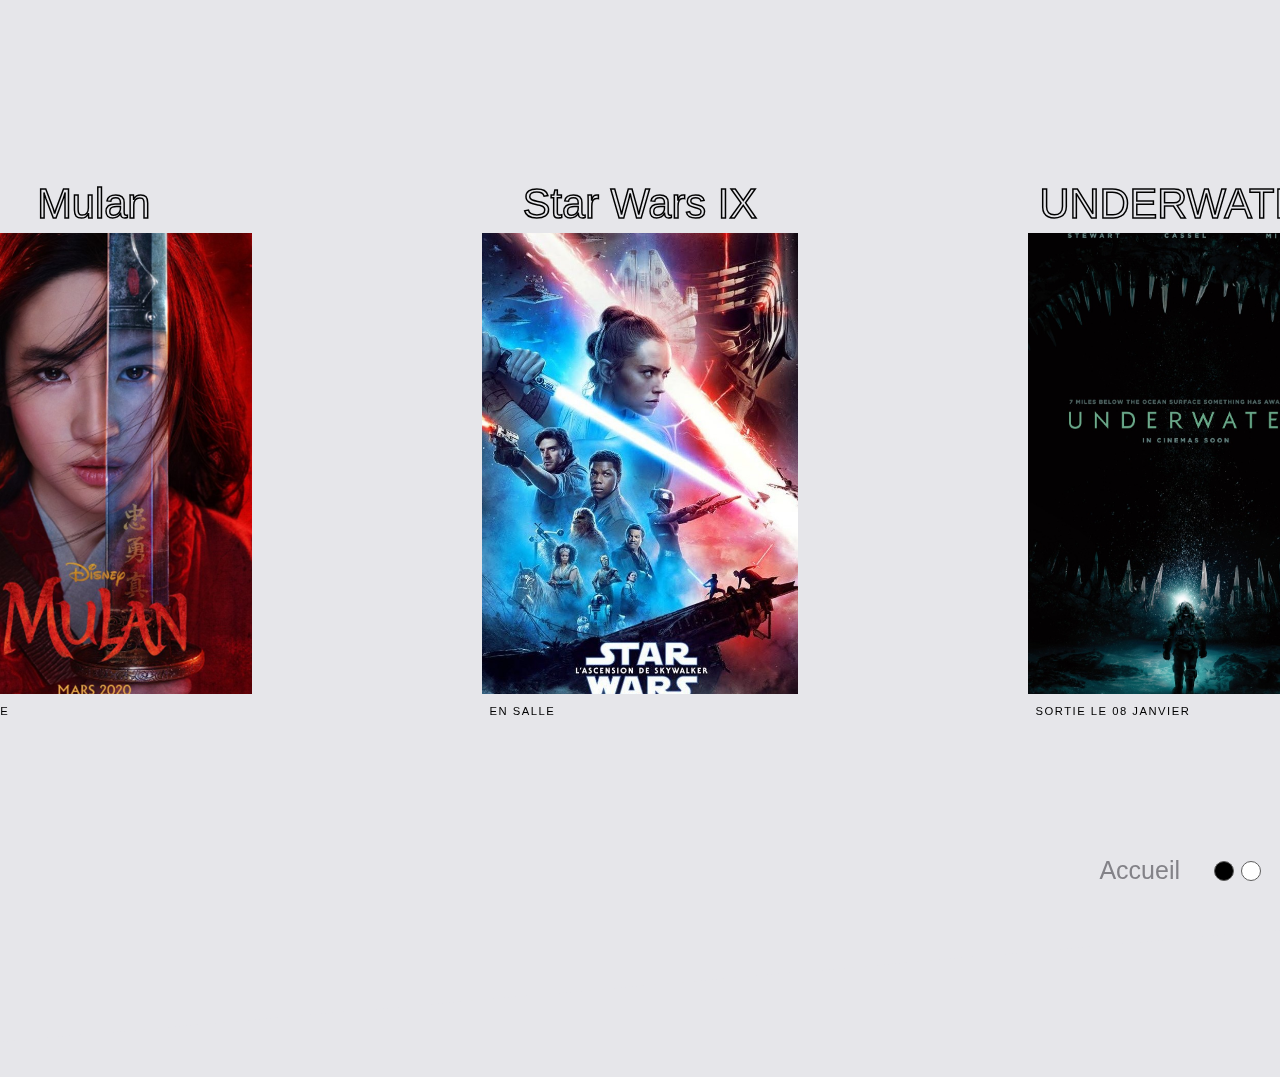
<file: index.html>
<!DOCTYPE html>
<html lang="fr" class="no-js">

<head>
	<meta charset="UTF-8" />
	<meta name="viewport" content="width=device-width, initial-scale=1">
	<meta name="description" content="Site Web dedié au Cinéma" />
	<meta name="keywords" content="javascript, cinema, rotation, animation, css" />
	<meta name="Théo Potier" content="u"/>
	<link rel="shortcut icon" href="img/favicon.ico">
	<link rel="stylesheet" type="text/css" href="css/script.css" />
	<link href="https://fonts.googleapis.com/css?family=Rum+Raisin" rel="stylesheet">
	<script>
	document.documentElement.className = "js"; 
	var supportsCssVars = function () { 
		var e, t = document.createElement("style"); 
		return t.innerHTML = "root: { --tmp-var: bold; }", document.head.appendChild(t), e = !!(window.CSS && window.CSS.supports && window.CSS.supports("font-weight", "var(--tmp-var)")), t.parentNode.removeChild(t), e }; supportsCssVars() || alert("Please view this demo in a modern browser that supports CSS Variables.");
	</script>
	<title>Open Cinéma Brest</title>
</head>

<body class="loading">
	<main>
		<div class="content">
			<article class="content__item">
				<div class="img-wrap img-wrap--content">
					<div class="img img--content"><img src="img/1.jpg" alt=""></div>
				</div>
				<header class="content__item-header">
					<span class="content__item-header-meta">En salle</span>
					<h2 class="content__item-header-title">Star Wars IX</h2>
					<h3>L'ASCENSION DE SKYWALKER</h3>
				</header>
				<div class="content__item-copy">
					<div class="details_film">
						<p>De <span>J.J. Abrams</span></p>
						<p>Avec <span>Daisy Ridley, Adam Driver, Oscar Isaac</span></p>
						<p>Genre : <span>Science-Fiction</span></p>
						<p>Durée : <span>2h21</span> Année : <span>2019</span> Nationalité : <span>USA</span></p>
					</div>
					<p class="content__item-copy-text">
						La conclusion de la saga Skywalker. De nouvelles légendes vont naître dans cette bataille épique
						pour la liberté.
					</p>
					<a href="3d/starwars/index.html" class="content__item-copy-more">Bande-annonce / Réservation</a>
				</div>
			</article>
			<article class="content__item">
				<div class="img-wrap img-wrap--content">
					<div class="img img--content"><img src="img/2.jpg" alt=""></div>
				</div>
				<header class="content__item-header">
					<span class="content__item-header-meta">Sortie le 8 janvier</span>
					<h2 class="content__item-header-title">UNDERWATER</h2>
					<h3></h3>
				</header>
				<div class="content__item-copy">
					<div class="details_film">
						<p>De <span>William Eubank</span></p>
						<p>Avec <span>Kristen Stewart, T.J. Miller, Vincent Cassel</span></p>
						<p>Genre : <span>Science-Fiction</span></p>
						<p>Durée : <span>1h36</span> Année : <span>2019</span> Nationalité : <span>USA</span></p>
					</div>
					<p class="content__item-copy-text">
						Une équipe scientifique sous-marine fait face à un tremblement de terre. Sous l'eau, ils vont
						devoir essayer de survivre.
					</p>
					<a href="3d/underwater/index.html" class="content__item-copy-more">Bande-annonce / Réservation</a>
					</div>
				</div>
			</article>
			<article class="content__item">
				<div class="img-wrap img-wrap--content">
					<div class="img img--content"><img src="img/3.jpg" alt=""></div>
				</div>
				<header class="content__item-header">
					<span class="content__item-header-meta">En salle</span>
					<h2 class="content__item-header-title">LA REINE DES NEIGES II</h2>
					<h3></h3>
				</header>
				<div class="content__item-copy">
					<div class="details_film">
						<p>De <span> Jennifer Lee, Chris Buck</span></p>
						<p>Avec <span>Emmylou Homs, Charlotte Hervieux, Dany Boon, Donald Reignoux, Baudouin Sama</span></p>
						<p>Genre : <span>Animation</span></p>
						<p>Durée : <span>1h44</span> Année : <span>2019</span> Nationalité : <span>USA</span></p>
					</div>
					<p class="content__item-copy-text">
						Pourquoi Elsa est-elle née avec des pouvoirs magiques ? La jeune fille rêve de l’apprendre, mais
						la réponse met son royaume en danger. Avec l’aide d’Anna, Kristoff, Olaf et Sven, Elsa
						entreprend un voyage aussi périlleux qu’extraordinaire. Dans La Reine des neiges, Elsa craignait
						que ses pouvoirs ne menacent le monde. Dans La Reine des neiges 2, elle espère qu’ils seront
						assez puissants pour le sauver…
					</p>
					<a href="3d/neiges/index.html" class="content__item-copy-more">Bande-annonce / Réservation</a>
				</div>
			</article>
			<article class="content__item">
				<div class="img-wrap img-wrap--content">
					<div class="img img--content"><img src="img/4.jpg" alt=""></div>

				</div>
				<header class="content__item-header">
					<span class="content__item-header-meta">En salle</span>
					<h2 class="content__item-header-title">Sol</h2>
					<h3>Sol l'ascension de sol</h3>
				</header>
				<div class="content__item-copy">
					<div class="details_film">
						<p>De <span>J.J. Abrams</span></p>
						<p>Avec <span>Daisy Ridley, Adam Driver, Oscar Isaac</span></p>
						<p>Genre : <span>Fantastique</span></p>
						<p>Durée : <span>2h21</span> Année : <span>2019</span> Nationalité : <span>USA</span></p>
					</div>
					<p class="content__item-copy-text">
						La conclusion de la saga Skywalker. De nouvelles légendes vont naître dans cette bataille épique
						pour la liberté.
					</p>
					<a href="3d/Sol/index.html" class="content__item-copy-more">Bande-annonce / Réservation</a>
				</div>
			</article>
			<article class="content__item">
				<div class="img-wrap img-wrap--content">
					<div class="img img--content"><img src="img/5.jpg" alt=""></div>

				</div>
				<header class="content__item-header">
					<span class="content__item-header-meta">En salle</span>
					<h2 class="content__item-header-title">A couteaux tirés</h2>
					<h3>A couteaux tirés</h3>
				</header>
				<div class="content__item-copy">
					<div class="details_film">
						<p>De <span>J.J. Abrams</span></p>
						<p>Avec <span>Daisy Ridley, Adam Driver, Oscar Isaac</span></p>
						<p>Genre : <span>Fantastique</span></p>
						<p>Durée : <span>2h21</span> Année : <span>2019</span> Nationalité : <span>USA</span></p>
					</div>
					<p class="content__item-copy-text">
						La conclusion de la saga Skywalker. De nouvelles légendes vont naître dans cette bataille épique
						pour la liberté.
					</p>
					<a href="3d/A couteaux tiré/index.html" class="content__item-copy-more">Bande-annonce / Réservation</a>
				</div>
			</article>
			<article class="content__item">
				<div class="img-wrap img-wrap--content">
					<div class="img img--content"><img src="img/6.jpg" alt=""></div>

				</div>
				<header class="content__item-header">
					<span class="content__item-header-meta">En salle</span>
					<h2 class="content__item-header-title">Mulan</h2>
					<h3>Mulan l'ascension de mulan</h3>
				</header>
				<div class="content__item-copy">
					<div class="details_film">
						<p>De <span>J.J. Abrams</span></p>
						<p>Avec <span>Daisy Ridley, Adam Driver, Oscar Isaac</span></p>
						<p>Genre : <span>Fantastique</span></p>
						<p>Durée : <span>2h21</span> Année : <span>2019</span> Nationalité : <span>USA</span></p>
					</div>
					<p class="content__item-copy-text">
						La conclusion de la saga Skywalker. De nouvelles légendes vont naître dans cette bataille épique
						pour la liberté.
					</p>
					<a href="3d/Mulan/index.html" class="content__item-copy-more">Bande-annonce / Réservation</a>
				</div>
			</article>
		</div>
		<div class="revealer">
			<div class="revealer__inner"></div>
		</div>
		<div class="grid grid--slideshow">
			<figure class="grid__item grid__item--slide">
				<span class="number">Star Wars IX</span>
				<div class="img-wrap">
					<div class="img" style="background-image: url(img/1.jpg);"></div>
				</div>
				<figcaption class="caption">En Salle</figcaption>
			</figure>
			<figure class="grid__item grid__item--slide">
				<span class="number">UNDERWATER</span>
				<div class="img-wrap">
					<div class="img" style="background-image: url(img/2.jpg);"></div>
				</div>
				<figcaption class="caption">Sortie le 08 Janvier</figcaption>
			</figure>
			<figure class="grid__item grid__item--slide">
				<span class="number">La Reine Des Neiges II</span>
				<div class="img-wrap">
					<div class="img" style="background-image: url(img/3.jpg);"></div>
				</div>
				<figcaption class="caption">En salle</figcaption>
			</figure>
			<figure class="grid__item grid__item--slide">
				<span class="number">SOL</span>
				<div class="img-wrap">
					<div class="img" style="background-image: url(img/4.jpg);"></div>
				</div>
				<figcaption class="caption">Sortie le 8 janvier</figcaption>
			</figure>
			<figure class="grid__item grid__item--slide">
				<span class="number">À Couteaux Tirés</span>
				<div class="img-wrap">
					<div class="img" style="background-image: url(img/5.jpg);"></div>
				</div>
				<figcaption class="caption">En salle</figcaption>
			</figure>
			<figure class="grid__item grid__item--slide">
				<span class="number">Mulan</span>
				<div class="img-wrap">
					<div class="img" style="background-image: url(img/6.jpg);"></div>
				</div>
				<figcaption class="caption">En salle</figcaption>
			</figure>
			<div class="titles-wrap">
				<div class="grid grid--titles">
					<h3 class="grid__item grid__item--title"></h3>
					<h3 class="grid__item grid__item--title"></h3>
					<h3 class="grid__item grid__item--title"></h3>
					<h3 class="grid__item grid__item--title"></h3>
					<h3 class="grid__item grid__item--title"></h3>
					<h3 class="grid__item grid__item--title"></h3>
				</div>
			</div>
			<div class="grid grid--interaction">
				<div class="grid__item grid__item--cursor grid__item--left"></div>
				<div class="grid__item grid__item--cursor grid__item--center"></div>
				<div class="grid__item grid__item--cursor grid__item--right"></div>
			</div>
		</div>
		<div class="frame">
			<div class="frame__title-wrap">
				<h1 class="frame__title"></h1>
				<div class="frame__links">
					<a href="">Accueil</a>
				</div>
				<div class="frame__mode" role="radiogroup">
					<div class="frame__mode-item frame__mode-item--dark">
						<input id="mode-1" type="radio" name="mode" class="frame__mode-input" checked></input>
						<label class="frame__mode-label" for="mode-1">Dark mode</label>
					</div>
					<div class="frame__mode-item">
						<input id="mode-2" type="radio" name="mode" class="frame__mode-input"></input>
						<label class="frame__mode-label frame__mode-label--light" for="mode-2">Light mode</label>
					</div>
				</div>
			</div>
		</div>
	</main>
	<script src="js/imagesloaded.pkgd.min.js"></script>
	<script src="js/charming.min.js"></script>
	<script src="js/TweenMax.min.js"></script>
	<script src="js/demo.js"></script>
</body>

</html>
</file>
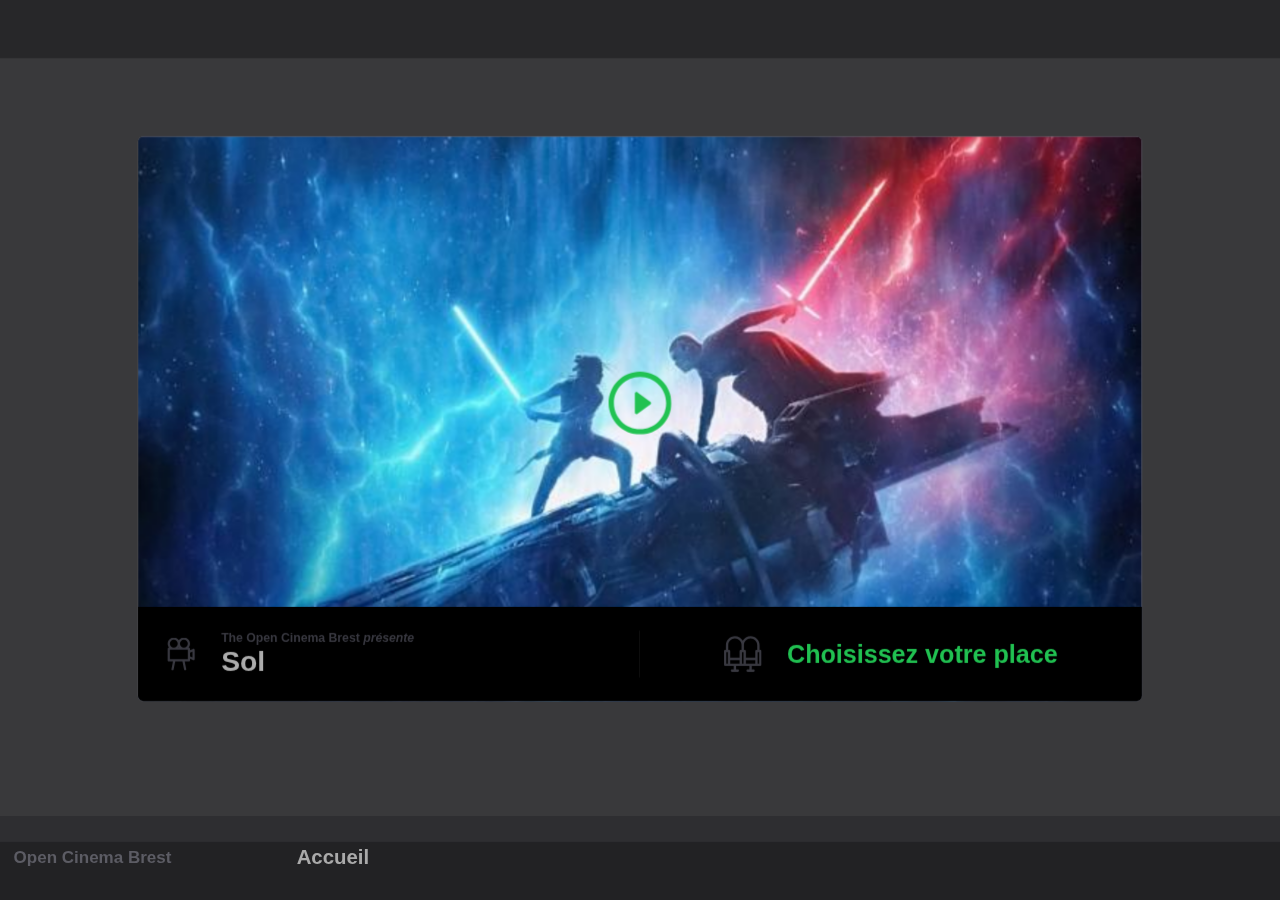
<file: 3d/Sol/index.html>
<!DOCTYPE html>
<html lang="en" class="no-js">
	<head>
		<meta charset="UTF-8" />
		<meta http-equiv="X-UA-Compatible" content="IE=edge">
		<meta name="viewport" content="width=device-width, initial-scale=1">
		<title>Reservation cinéma</title>
		<meta name="description" content="" />
		<meta name="keywords" content="" />
		<meta name="Nitr0z" content="Nitr0z" />
		<link rel="shortcut icon" href="favicon.ico">
		<link rel="stylesheet" type="text/css" href="css/normalize.css" />
		<link rel="stylesheet" type="text/css" href="css/demo.css" />
		<link rel="stylesheet" type="text/css" href="css/component.css" />
		<script src="js/modernizr-custom.js"></script>
	</head>
	<body>
		<header class="header">
			
			<h1 class="header__title">Open Cinema Brest </h1>
			<h2 class="header_acceuil"><a href="http://cinema.theopotier.fr/"> Accueil </h2> </a>
			<p class="note note--screen">Utliser un plus grand écran</p>
			<p class="note note--support">Votre écran ne supporte pas la 3D!</p>
		</header>
		<div class="container">
			<div class="cube">
				<div class="cube__side cube__side--front"></div>
				<div class="cube__side cube__side--back">
					<div class="screen">
						<div class="video">
							<video class="video-player" src="media/SOL.mp4" preload="auto" poster="media/star wars.jpg">
								<source src="media/star wars.jpg" type='video/ogg; codecs="theora, vorbis"'>
								<source src="media/star wars.jpg" type='video/mp4; codecs="avc1.4D401E, mp4a.40.2"'>
								<p>Sorry, but your browser does not support this video format.</p>
							</video>
							<button class="action action--play action--shown" aria-label="Play Video"></button>
						</div>
						<div class="intro intro--shown">
							<div class="intro__side">
								<h2 class="intro__title">
									<span class="intro__up">The Open Cinema Brest <em>présente</em></span>
									<span class="intro__down">Sol <span class="intro__partial"><em></em> <a href="https://durian.blender.org/"></a></span></span>
								</h2>
							</div>
							<div class="intro__side">
								<button class="action action--seats">Choisissez votre place</button>
							</div>
						</div>
					</div>
				</div>
				<div class="cube__side cube__side--left"></div>
				<div class="cube__side cube__side--right"></div>
				<div class="cube__side cube__side--top"></div>
				<div class="rows rows--large">
					<div class="row">
						<div data-seat="A1" class="row__seat"></div>
						<div data-seat="A2" class="row__seat"></div>
						<div data-seat="A3" class="row__seat"></div>
						<div data-seat="A4" class="row__seat"></div>
						<div data-seat="A5" class="row__seat"></div>
						<div data-seat="A6" class="row__seat"></div>
						<div data-seat="A7" class="row__seat"></div>
						<div data-seat="A8" class="row__seat"></div>
						<div data-seat="A9" class="row__seat"></div>
						<div data-seat="A10" class="row__seat"></div>
						<div data-seat="A11" class="row__seat"></div>
						<div data-seat="A12" class="row__seat"></div>
						<div data-seat="A13" class="row__seat"></div>
						<div data-seat="A14" class="row__seat"></div>
						<div data-seat="A15" class="row__seat"></div>
						<div data-seat="A16" class="row__seat"></div>
						<div data-seat="A17" class="row__seat"></div>
						<div data-seat="A18" class="row__seat"></div>
					</div>
					<div class="row">
						<div data-seat="B1" class="row__seat"></div>
						<div data-seat="B2" class="row__seat"></div>
						<div data-seat="B3" class="row__seat"></div>
						<div data-seat="B4" class="row__seat"></div>
						<div data-seat="B5" class="row__seat"></div>
						<div data-seat="B6" class="row__seat"></div>
						<div data-seat="B7" class="row__seat"></div>
						<div data-seat="B8" class="row__seat"></div>
						<div data-seat="B9" class="row__seat"></div>
						<div data-seat="B10" class="row__seat"></div>
						<div data-seat="B11" class="row__seat"></div>
						<div data-seat="B12" class="row__seat"></div>
						<div data-seat="B13" class="row__seat"></div>
						<div data-seat="B14" class="row__seat"></div>
						<div data-seat="B15" class="row__seat"></div>
						<div data-seat="B16" class="row__seat"></div>
						<div data-seat="B17" class="row__seat"></div>
						<div data-seat="B18" class="row__seat"></div>
					</div>
					<div class="row">
						<div data-seat="C1" class="row__seat"></div>
						<div data-seat="C2" class="row__seat"></div>
						<div data-seat="C3" class="row__seat"></div>
						<div data-seat="C4" class="row__seat"></div>
						<div data-seat="C5" class="row__seat"></div>
						<div data-seat="C6" class="row__seat"></div>
						<div data-seat="C7" class="row__seat"></div>
						<div data-seat="C8" class="row__seat"></div>
						<div data-seat="C9" class="row__seat"></div>
						<div data-seat="C10" class="row__seat"></div>
						<div data-seat="C11" class="row__seat"></div>
						<div data-seat="C12" class="row__seat"></div>
						<div data-seat="C13" class="row__seat"></div>
						<div data-seat="C14" class="row__seat"></div>
						<div data-seat="C15" class="row__seat"></div>
						<div data-seat="C16" class="row__seat"></div>
						<div data-seat="C17" class="row__seat"></div>
						<div data-seat="C18" class="row__seat"></div>
					</div>
					<div class="row">
						<div data-seat="D1" class="row__seat"></div>
						<div data-seat="D2" class="row__seat"></div>
						<div data-seat="D3" class="row__seat"></div>
						<div data-seat="D4" class="row__seat"></div>
						<div data-seat="D5" class="row__seat"></div>
						<div data-seat="D6" class="row__seat"></div>
						<div data-seat="D7" class="row__seat"></div>
						<div data-seat="D8" class="row__seat"></div>
						<div data-seat="D9" class="row__seat"></div>
						<div data-seat="D10" class="row__seat"></div>
						<div data-seat="D11" class="row__seat"></div>
						<div data-seat="D12" class="row__seat"></div>
						<div data-seat="D13" class="row__seat"></div>
						<div data-seat="D14" class="row__seat"></div>
						<div data-seat="D15" class="row__seat"></div>
						<div data-seat="D16" class="row__seat"></div>
						<div data-seat="D17" class="row__seat"></div>
						<div data-seat="D18" class="row__seat"></div>
					</div>
					<div class="row">
						<div data-seat="E1" class="row__seat"></div>
						<div data-seat="E2" class="row__seat"></div>
						<div data-seat="E3" class="row__seat"></div>
						<div data-seat="E4" class="row__seat"></div>
						<div data-seat="E5" class="row__seat"></div>
						<div data-seat="E6" class="row__seat"></div>
						<div data-seat="E7" class="row__seat"></div>
						<div data-seat="E8" class="row__seat"></div>
						<div data-seat="E9" class="row__seat"></div>
						<div data-seat="E10" class="row__seat"></div>
						<div data-seat="E11" class="row__seat"></div>
						<div data-seat="E12" class="row__seat"></div>
						<div data-seat="E13" class="row__seat"></div>
						<div data-seat="E14" class="row__seat"></div>
						<div data-seat="E15" class="row__seat"></div>
						<div data-seat="E16" class="row__seat"></div>
						<div data-seat="E17" class="row__seat"></div>
						<div data-seat="E18" class="row__seat"></div>
					</div>
					<div class="row">
						<div data-seat="F1" class="row__seat"></div>
						<div data-seat="F2" class="row__seat"></div>
						<div data-seat="F3" class="row__seat"></div>
						<div data-seat="F4" class="row__seat"></div>
						<div data-seat="F5" class="row__seat"></div>
						<div data-seat="F6" class="row__seat"></div>
						<div data-seat="F7" class="row__seat"></div>
						<div data-seat="F8" class="row__seat"></div>
						<div data-seat="F9" class="row__seat"></div>
						<div data-seat="F10" class="row__seat"></div>
						<div data-seat="F11" class="row__seat"></div>
						<div data-seat="F12" class="row__seat"></div>
						<div data-seat="F13" class="row__seat"></div>
						<div data-seat="F14" class="row__seat"></div>
						<div data-seat="F15" class="row__seat"></div>
						<div data-seat="F16" class="row__seat"></div>
						<div data-seat="F17" class="row__seat"></div>
						<div data-seat="F18" class="row__seat"></div>
					</div>
					<div class="row">
						<div data-seat="G1" class="row__seat"></div>
						<div data-seat="G2" class="row__seat"></div>
						<div data-seat="G3" class="row__seat"></div>
						<div data-seat="G4" class="row__seat"></div>
						<div data-seat="G5" class="row__seat"></div>
						<div data-seat="G6" class="row__seat"></div>
						<div data-seat="G7" class="row__seat"></div>
						<div data-seat="G8" class="row__seat"></div>
						<div data-seat="G9" class="row__seat"></div>
						<div data-seat="G10" class="row__seat"></div>
						<div data-seat="G11" class="row__seat"></div>
						<div data-seat="G12" class="row__seat"></div>
						<div data-seat="G13" class="row__seat"></div>
						<div data-seat="G14" class="row__seat"></div>
						<div data-seat="G15" class="row__seat"></div>
						<div data-seat="G16" class="row__seat"></div>
						<div data-seat="G17" class="row__seat"></div>
						<div data-seat="G18" class="row__seat"></div>
					</div>
					<div class="row">
						<div data-seat="H1" class="row__seat"></div>
						<div data-seat="H2" class="row__seat"></div>
						<div data-seat="H3" class="row__seat"></div>
						<div data-seat="H4" class="row__seat"></div>
						<div data-seat="H5" class="row__seat"></div>
						<div data-seat="H6" class="row__seat"></div>
						<div data-seat="H7" class="row__seat"></div>
						<div data-seat="H8" class="row__seat"></div>
						<div data-seat="H9" class="row__seat"></div>
						<div data-seat="H10" class="row__seat"></div>
						<div data-seat="H11" class="row__seat"></div>
						<div data-seat="H12" class="row__seat"></div>
						<div data-seat="H13" class="row__seat"></div>
						<div data-seat="H14" class="row__seat"></div>
						<div data-seat="H15" class="row__seat"></div>
						<div data-seat="H16" class="row__seat"></div>
						<div data-seat="H17" class="row__seat"></div>
						<div data-seat="H18" class="row__seat"></div>
					</div>
					<div class="row">
						<div data-seat="I1" class="row__seat"></div>
						<div data-seat="I2" class="row__seat"></div>
						<div data-seat="I3" class="row__seat"></div>
						<div data-seat="I4" class="row__seat"></div>
						<div data-seat="I5" class="row__seat"></div>
						<div data-seat="I6" class="row__seat"></div>
						<div data-seat="I7" class="row__seat"></div>
						<div data-seat="I8" class="row__seat"></div>
						<div data-seat="I9" class="row__seat"></div>
						<div data-seat="I10" class="row__seat"></div>
						<div data-seat="I11" class="row__seat"></div>
						<div data-seat="I12" class="row__seat"></div>
						<div data-seat="I13" class="row__seat"></div>
						<div data-seat="I14" class="row__seat"></div>
						<div data-seat="I15" class="row__seat"></div>
						<div data-seat="I16" class="row__seat"></div>
						<div data-seat="I17" class="row__seat"></div>
						<div data-seat="I18" class="row__seat"></div>
					</div>
					<div class="row">
						<div data-seat="J1" class="row__seat"></div>
						<div data-seat="J2" class="row__seat"></div>
						<div data-seat="J3" class="row__seat"></div>
						<div data-seat="J4" class="row__seat"></div>
						<div data-seat="J5" class="row__seat"></div>
						<div data-seat="J6" class="row__seat"></div>
						<div data-seat="J7" class="row__seat"></div>
						<div data-seat="J8" class="row__seat"></div>
						<div data-seat="J9" class="row__seat"></div>
						<div data-seat="J10" class="row__seat"></div>
						<div data-seat="J11" class="row__seat"></div>
						<div data-seat="J12" class="row__seat"></div>
						<div data-seat="J13" class="row__seat"></div>
						<div data-seat="J14" class="row__seat"></div>
						<div data-seat="J15" class="row__seat"></div>
						<div data-seat="J16" class="row__seat"></div>
						<div data-seat="J17" class="row__seat"></div>
						<div data-seat="J18" class="row__seat"></div>
					</div>
					<div class="row">
						<div data-seat="K1" class="row__seat"></div>
						<div data-seat="K2" class="row__seat"></div>
						<div data-seat="K3" class="row__seat"></div>
						<div data-seat="K4" class="row__seat"></div>
						<div data-seat="K5" class="row__seat"></div>
						<div data-seat="K6" class="row__seat"></div>
						<div data-seat="K7" class="row__seat"></div>
						<div data-seat="K8" class="row__seat"></div>
						<div data-seat="K9" class="row__seat"></div>
						<div data-seat="K10" class="row__seat"></div>
						<div data-seat="K11" class="row__seat"></div>
						<div data-seat="K12" class="row__seat"></div>
						<div data-seat="K13" class="row__seat"></div>
						<div data-seat="K14" class="row__seat"></div>
						<div data-seat="K15" class="row__seat"></div>
						<div data-seat="K16" class="row__seat"></div>
						<div data-seat="K17" class="row__seat"></div>
						<div data-seat="K18" class="row__seat"></div>
					</div>
					<div class="row">
						<div data-seat="L1" class="row__seat"></div>
						<div data-seat="L2" class="row__seat"></div>
						<div data-seat="L3" class="row__seat"></div>
						<div data-seat="L4" class="row__seat"></div>
						<div data-seat="L5" class="row__seat"></div>
						<div data-seat="L6" class="row__seat"></div>
						<div data-seat="L7" class="row__seat"></div>
						<div data-seat="L8" class="row__seat"></div>
						<div data-seat="L9" class="row__seat"></div>
						<div data-seat="L10" class="row__seat"></div>
						<div data-seat="L11" class="row__seat"></div>
						<div data-seat="L12" class="row__seat"></div>
						<div data-seat="L13" class="row__seat"></div>
						<div data-seat="L14" class="row__seat"></div>
						<div data-seat="L15" class="row__seat"></div>
						<div data-seat="L16" class="row__seat"></div>
						<div data-seat="L17" class="row__seat"></div>
						<div data-seat="L18" class="row__seat"></div>
					</div>
					<div class="row">
						<div data-seat="M1" class="row__seat"></div>
						<div data-seat="M2" class="row__seat"></div>
						<div data-seat="M3" class="row__seat"></div>
						<div data-seat="M4" class="row__seat"></div>
						<div data-seat="M5" class="row__seat"></div>
						<div data-seat="M6" class="row__seat"></div>
						<div data-seat="M7" class="row__seat"></div>
						<div data-seat="M8" class="row__seat"></div>
						<div data-seat="M9" class="row__seat"></div>
						<div data-seat="M10" class="row__seat"></div>
						<div data-seat="M11" class="row__seat"></div>
						<div data-seat="M12" class="row__seat"></div>
						<div data-seat="M13" class="row__seat"></div>
						<div data-seat="M14" class="row__seat"></div>
						<div data-seat="M15" class="row__seat"></div>
						<div data-seat="M16" class="row__seat"></div>
						<div data-seat="M17" class="row__seat"></div>
						<div data-seat="M18" class="row__seat"></div>
					</div>
					<div class="row">
						<div data-seat="N1" class="row__seat"></div>
						<div data-seat="N2" class="row__seat"></div>
						<div data-seat="N3" class="row__seat"></div>
						<div data-seat="N4" class="row__seat"></div>
						<div data-seat="N5" class="row__seat"></div>
						<div data-seat="N6" class="row__seat"></div>
						<div data-seat="N7" class="row__seat"></div>
						<div data-seat="N8" class="row__seat"></div>
						<div data-seat="N9" class="row__seat"></div>
						<div data-seat="N10" class="row__seat"></div>
						<div data-seat="N11" class="row__seat"></div>
						<div data-seat="N12" class="row__seat"></div>
						<div data-seat="N13" class="row__seat"></div>
						<div data-seat="N14" class="row__seat"></div>
						<div data-seat="N15" class="row__seat"></div>
						<div data-seat="N16" class="row__seat"></div>
						<div data-seat="N17" class="row__seat"></div>
						<div data-seat="N18" class="row__seat"></div>
					</div>
					<div class="row">
						<div data-seat="O1" class="row__seat"></div>
						<div data-seat="O2" class="row__seat"></div>
						<div data-seat="O3" class="row__seat"></div>
						<div data-seat="O4" class="row__seat"></div>
						<div data-seat="O5" class="row__seat"></div>
						<div data-seat="O6" class="row__seat"></div>
						<div data-seat="O7" class="row__seat"></div>
						<div data-seat="O8" class="row__seat"></div>
						<div data-seat="O9" class="row__seat"></div>
						<div data-seat="O10" class="row__seat"></div>
						<div data-seat="O11" class="row__seat"></div>
						<div data-seat="O12" class="row__seat"></div>
						<div data-seat="O13" class="row__seat"></div>
						<div data-seat="O14" class="row__seat"></div>
						<div data-seat="O15" class="row__seat"></div>
						<div data-seat="O16" class="row__seat"></div>
						<div data-seat="O17" class="row__seat"></div>
						<div data-seat="O18" class="row__seat"></div>
					</div>
					<div class="row">
						<div data-seat="P1" class="row__seat"></div>
						<div data-seat="P2" class="row__seat"></div>
						<div data-seat="P3" class="row__seat"></div>
						<div data-seat="P4" class="row__seat"></div>
						<div data-seat="P5" class="row__seat"></div>
						<div data-seat="P6" class="row__seat"></div>
						<div data-seat="P7" class="row__seat"></div>
						<div data-seat="P8" class="row__seat"></div>
						<div data-seat="P9" class="row__seat"></div>
						<div data-seat="P10" class="row__seat"></div>
						<div data-seat="P11" class="row__seat"></div>
						<div data-seat="P12" class="row__seat"></div>
						<div data-seat="P13" class="row__seat"></div>
						<div data-seat="P14" class="row__seat"></div>
						<div data-seat="P15" class="row__seat"></div>
						<div data-seat="P16" class="row__seat"></div>
						<div data-seat="P17" class="row__seat"></div>
						<div data-seat="P18" class="row__seat"></div>
					</div>
					<div class="row">
						<div data-seat="Q1" class="row__seat"></div>
						<div data-seat="Q2" class="row__seat"></div>
						<div data-seat="Q3" class="row__seat"></div>
						<div data-seat="Q4" class="row__seat"></div>
						<div data-seat="Q5" class="row__seat"></div>
						<div data-seat="Q6" class="row__seat"></div>
						<div data-seat="Q7" class="row__seat"></div>
						<div data-seat="Q8" class="row__seat"></div>
						<div data-seat="Q9" class="row__seat"></div>
						<div data-seat="Q10" class="row__seat"></div>
						<div data-seat="Q11" class="row__seat"></div>
						<div data-seat="Q12" class="row__seat"></div>
						<div data-seat="Q13" class="row__seat"></div>
						<div data-seat="Q14" class="row__seat"></div>
						<div data-seat="Q15" class="row__seat"></div>
						<div data-seat="Q16" class="row__seat"></div>
						<div data-seat="Q17" class="row__seat"></div>
						<div data-seat="Q18" class="row__seat"></div>
					</div>
					<div class="row">
						<div data-seat="R1" class="row__seat"></div>
						<div data-seat="R2" class="row__seat"></div>
						<div data-seat="R3" class="row__seat"></div>
						<div data-seat="R4" class="row__seat"></div>
						<div data-seat="R5" class="row__seat"></div>
						<div data-seat="R6" class="row__seat"></div>
						<div data-seat="R7" class="row__seat"></div>
						<div data-seat="R8" class="row__seat"></div>
						<div data-seat="R9" class="row__seat"></div>
						<div data-seat="R10" class="row__seat"></div>
						<div data-seat="R11" class="row__seat"></div>
						<div data-seat="R12" class="row__seat"></div>
						<div data-seat="R13" class="row__seat"></div>
						<div data-seat="R14" class="row__seat"></div>
						<div data-seat="R15" class="row__seat"></div>
						<div data-seat="R16" class="row__seat"></div>
						<div data-seat="R17" class="row__seat"></div>
						<div data-seat="R18" class="row__seat"></div>
					</div>
				</div>
				<!-- /rows -->
			</div><!-- /cube -->
		</div><!-- /container -->
		<div class="plan">
			<h3 class="plan__title">Plan du cinéma</h3>
			<div class="rows rows--mini">
				<div class="row">
					<div class="row__seat tooltip" data-tooltip="A1"></div>
					<div class="row__seat tooltip" data-tooltip="A2"></div>
					<div class="row__seat tooltip" data-tooltip="A3"></div>
					<div class="row__seat tooltip" data-tooltip="A4"></div>
					<div class="row__seat tooltip" data-tooltip="A5"></div>
					<div class="row__seat tooltip" data-tooltip="A6"></div>
					<div class="row__seat tooltip" data-tooltip="A7"></div>
					<div class="row__seat tooltip" data-tooltip="A8"></div>
					<div class="row__seat tooltip" data-tooltip="A9"></div>
					<div class="row__seat row__seat--reserved"></div>
					<div class="row__seat row__seat--reserved"></div>
					<div class="row__seat row__seat--reserved"></div>
					<div class="row__seat tooltip" data-tooltip="A13"></div>
					<div class="row__seat tooltip" data-tooltip="A14"></div>
					<div class="row__seat tooltip" data-tooltip="A15"></div>
					<div class="row__seat tooltip" data-tooltip="A16"></div>
					<div class="row__seat tooltip" data-tooltip="A17"></div>
					<div class="row__seat tooltip" data-tooltip="A18"></div>
				</div>
				<div class="row">
					<div class="row__seat tooltip" data-tooltip="B1"></div>
					<div class="row__seat tooltip" data-tooltip="B2"></div>
					<div class="row__seat tooltip" data-tooltip="B3"></div>
					<div class="row__seat tooltip" data-tooltip="B4"></div>
					<div class="row__seat tooltip" data-tooltip="B5"></div>
					<div class="row__seat tooltip" data-tooltip="B6"></div>
					<div class="row__seat tooltip" data-tooltip="B7"></div>
					<div class="row__seat tooltip" data-tooltip="B8"></div>
					<div class="row__seat row__seat--reserved"></div>
					<div class="row__seat row__seat--reserved"></div>
					<div class="row__seat tooltip" data-tooltip="B11"></div>
					<div class="row__seat tooltip" data-tooltip="B12"></div>
					<div class="row__seat tooltip" data-tooltip="B13"></div>
					<div class="row__seat tooltip" data-tooltip="B14"></div>
					<div class="row__seat tooltip" data-tooltip="B15"></div>
					<div class="row__seat tooltip" data-tooltip="B16"></div>
					<div class="row__seat tooltip" data-tooltip="B17"></div>
					<div class="row__seat tooltip" data-tooltip="B18"></div>
				</div>
				<div class="row">
					<div class="row__seat tooltip" data-tooltip="C1"></div>
					<div class="row__seat tooltip" data-tooltip="C2"></div>
					<div class="row__seat tooltip" data-tooltip="C3"></div>
					<div class="row__seat tooltip" data-tooltip="C4"></div>
					<div class="row__seat row__seat--reserved"></div>
					<div class="row__seat row__seat--reserved"></div>
					<div class="row__seat row__seat--reserved"></div>
					<div class="row__seat tooltip" data-tooltip="C8"></div>
					<div class="row__seat tooltip" data-tooltip="C9"></div>
					<div class="row__seat tooltip" data-tooltip="C10"></div>
					<div class="row__seat tooltip" data-tooltip="C11"></div>
					<div class="row__seat tooltip" data-tooltip="C12"></div>
					<div class="row__seat tooltip" data-tooltip="C13"></div>
					<div class="row__seat tooltip" data-tooltip="C14"></div>
					<div class="row__seat tooltip" data-tooltip="C15"></div>
					<div class="row__seat tooltip" data-tooltip="C16"></div>
					<div class="row__seat tooltip" data-tooltip="C17"></div>
					<div class="row__seat tooltip" data-tooltip="C18"></div>
				</div>
				<div class="row">
					<div class="row__seat tooltip" data-tooltip="D1"></div>
					<div class="row__seat tooltip" data-tooltip="D2"></div>
					<div class="row__seat tooltip" data-tooltip="D3"></div>
					<div class="row__seat tooltip" data-tooltip="D4"></div>
					<div class="row__seat tooltip" data-tooltip="D5"></div>
					<div class="row__seat tooltip" data-tooltip="D6"></div>
					<div class="row__seat tooltip" data-tooltip="D7"></div>
					<div class="row__seat tooltip" data-tooltip="D8"></div>
					<div class="row__seat tooltip" data-tooltip="D9"></div>
					<div class="row__seat tooltip" data-tooltip="D10"></div>
					<div class="row__seat tooltip" data-tooltip="D11"></div>
					<div class="row__seat tooltip" data-tooltip="D12"></div>
					<div class="row__seat tooltip" data-tooltip="D13"></div>
					<div class="row__seat tooltip" data-tooltip="D14"></div>
					<div class="row__seat tooltip" data-tooltip="D15"></div>
					<div class="row__seat row__seat--reserved"></div>
					<div class="row__seat row__seat--reserved"></div>
					<div class="row__seat row__seat--reserved"></div>
				</div>
				<div class="row">
					<div class="row__seat tooltip" data-tooltip="E1"></div>
					<div class="row__seat tooltip" data-tooltip="E2"></div>
					<div class="row__seat tooltip" data-tooltip="E3"></div>
					<div class="row__seat tooltip" data-tooltip="E4"></div>
					<div class="row__seat tooltip" data-tooltip="E5"></div>
					<div class="row__seat tooltip" data-tooltip="E6"></div>
					<div class="row__seat tooltip" data-tooltip="E7"></div>
					<div class="row__seat tooltip" data-tooltip="E8"></div>
					<div class="row__seat tooltip" data-tooltip="E9"></div>
					<div class="row__seat row__seat--reserved"></div>
					<div class="row__seat row__seat--reserved"></div>
					<div class="row__seat tooltip" data-tooltip="E12"></div>
					<div class="row__seat tooltip" data-tooltip="E13"></div>
					<div class="row__seat tooltip" data-tooltip="E14"></div>
					<div class="row__seat tooltip" data-tooltip="E15"></div>
					<div class="row__seat tooltip" data-tooltip="E16"></div>
					<div class="row__seat tooltip" data-tooltip="E17"></div>
					<div class="row__seat tooltip" data-tooltip="E18"></div>
				</div>
				<div class="row">
					<div class="row__seat tooltip" data-tooltip="F1"></div>
					<div class="row__seat row__seat--reserved"></div>
					<div class="row__seat tooltip" data-tooltip="F3"></div>
					<div class="row__seat tooltip" data-tooltip="F4"></div>
					<div class="row__seat tooltip" data-tooltip="F5"></div>
					<div class="row__seat tooltip" data-tooltip="F6"></div>
					<div class="row__seat tooltip" data-tooltip="F7"></div>
					<div class="row__seat tooltip" data-tooltip="F8"></div>
					<div class="row__seat tooltip" data-tooltip="F9"></div>
					<div class="row__seat tooltip" data-tooltip="F10"></div>
					<div class="row__seat tooltip" data-tooltip="F11"></div>
					<div class="row__seat tooltip" data-tooltip="F12"></div>
					<div class="row__seat tooltip" data-tooltip="F13"></div>
					<div class="row__seat tooltip" data-tooltip="F14"></div>
					<div class="row__seat tooltip" data-tooltip="F15"></div>
					<div class="row__seat tooltip" data-tooltip="F16"></div>
					<div class="row__seat tooltip" data-tooltip="F17"></div>
					<div class="row__seat tooltip" data-tooltip="F18"></div>
				</div>
				<div class="row">
					<div class="row__seat tooltip" data-tooltip="G1"></div>
					<div class="row__seat tooltip" data-tooltip="G2"></div>
					<div class="row__seat tooltip" data-tooltip="G3"></div>
					<div class="row__seat tooltip" data-tooltip="G4"></div>
					<div class="row__seat tooltip" data-tooltip="G5"></div>
					<div class="row__seat tooltip" data-tooltip="G6"></div>
					<div class="row__seat row__seat--reserved"></div>
					<div class="row__seat row__seat--reserved"></div>
					<div class="row__seat tooltip" data-tooltip="G9"></div>
					<div class="row__seat tooltip" data-tooltip="G10"></div>
					<div class="row__seat tooltip" data-tooltip="G11"></div>
					<div class="row__seat tooltip" data-tooltip="G12"></div>
					<div class="row__seat tooltip" data-tooltip="G13"></div>
					<div class="row__seat tooltip" data-tooltip="G14"></div>
					<div class="row__seat tooltip" data-tooltip="G15"></div>
					<div class="row__seat tooltip" data-tooltip="G16"></div>
					<div class="row__seat tooltip" data-tooltip="G17"></div>
					<div class="row__seat tooltip" data-tooltip="G18"></div>
				</div>
				<div class="row">
					<div class="row__seat tooltip" data-tooltip="H1"></div>
					<div class="row__seat tooltip" data-tooltip="H2"></div>
					<div class="row__seat tooltip" data-tooltip="H3"></div>
					<div class="row__seat tooltip" data-tooltip="H4"></div>
					<div class="row__seat tooltip" data-tooltip="H5"></div>
					<div class="row__seat tooltip" data-tooltip="H6"></div>
					<div class="row__seat tooltip" data-tooltip="H7"></div>
					<div class="row__seat tooltip" data-tooltip="H8"></div>
					<div class="row__seat tooltip" data-tooltip="H9"></div>
					<div class="row__seat tooltip" data-tooltip="H10"></div>
					<div class="row__seat tooltip" data-tooltip="H11"></div>
					<div class="row__seat tooltip" data-tooltip="H12"></div>
					<div class="row__seat tooltip" data-tooltip="H13"></div>
					<div class="row__seat tooltip" data-tooltip="H14"></div>
					<div class="row__seat tooltip" data-tooltip="H15"></div>
					<div class="row__seat tooltip" data-tooltip="H16"></div>
					<div class="row__seat tooltip" data-tooltip="H17"></div>
					<div class="row__seat tooltip" data-tooltip="H18"></div>
				</div>
				<div class="row">
					<div class="row__seat tooltip" data-tooltip="I1"></div>
					<div class="row__seat tooltip" data-tooltip="I2"></div>
					<div class="row__seat tooltip" data-tooltip="I3"></div>
					<div class="row__seat tooltip" data-tooltip="I4"></div>
					<div class="row__seat tooltip" data-tooltip="I5"></div>
					<div class="row__seat tooltip" data-tooltip="I6"></div>
					<div class="row__seat tooltip" data-tooltip="I7"></div>
					<div class="row__seat tooltip" data-tooltip="I8"></div>
					<div class="row__seat tooltip" data-tooltip="I9"></div>
					<div class="row__seat tooltip" data-tooltip="I10"></div>
					<div class="row__seat tooltip" data-tooltip="I11"></div>
					<div class="row__seat tooltip" data-tooltip="I12"></div>
					<div class="row__seat tooltip" data-tooltip="I13"></div>
					<div class="row__seat tooltip" data-tooltip="I14"></div>
					<div class="row__seat tooltip" data-tooltip="I15"></div>
					<div class="row__seat tooltip" data-tooltip="I16"></div>
					<div class="row__seat tooltip" data-tooltip="I17"></div>
					<div class="row__seat tooltip" data-tooltip="I18"></div>
				</div>
				<div class="row">
					<div class="row__seat tooltip" data-tooltip="J1"></div>
					<div class="row__seat tooltip" data-tooltip="J2"></div>
					<div class="row__seat tooltip" data-tooltip="J3"></div>
					<div class="row__seat tooltip" data-tooltip="J4"></div>
					<div class="row__seat row__seat--reserved"></div>
					<div class="row__seat row__seat--reserved"></div>
					<div class="row__seat row__seat--reserved"></div>
					<div class="row__seat tooltip" data-tooltip="J8"></div>
					<div class="row__seat tooltip" data-tooltip="J9"></div>
					<div class="row__seat tooltip" data-tooltip="J10"></div>
					<div class="row__seat tooltip" data-tooltip="J11"></div>
					<div class="row__seat tooltip" data-tooltip="J12"></div>
					<div class="row__seat tooltip" data-tooltip="J13"></div>
					<div class="row__seat tooltip" data-tooltip="J14"></div>
					<div class="row__seat tooltip" data-tooltip="J15"></div>
					<div class="row__seat tooltip" data-tooltip="J16"></div>
					<div class="row__seat tooltip" data-tooltip="J17"></div>
					<div class="row__seat tooltip" data-tooltip="J18"></div>
				</div>
				<div class="row">
					<div class="row__seat tooltip" data-tooltip="K1"></div>
					<div class="row__seat tooltip" data-tooltip="K2"></div>
					<div class="row__seat tooltip" data-tooltip="K3"></div>
					<div class="row__seat tooltip" data-tooltip="K4"></div>
					<div class="row__seat tooltip" data-tooltip="K5"></div>
					<div class="row__seat tooltip" data-tooltip="K6"></div>
					<div class="row__seat tooltip" data-tooltip="K7"></div>
					<div class="row__seat tooltip" data-tooltip="K8"></div>
					<div class="row__seat tooltip" data-tooltip="K9"></div>
					<div class="row__seat tooltip" data-tooltip="K10"></div>
					<div class="row__seat tooltip" data-tooltip="K11"></div>
					<div class="row__seat tooltip" data-tooltip="K12"></div>
					<div class="row__seat tooltip" data-tooltip="K13"></div>
					<div class="row__seat tooltip" data-tooltip="K14"></div>
					<div class="row__seat tooltip" data-tooltip="K15"></div>
					<div class="row__seat tooltip" data-tooltip="K16"></div>
					<div class="row__seat tooltip" data-tooltip="K17"></div>
					<div class="row__seat tooltip" data-tooltip="K18"></div>
				</div>
				<div class="row">
					<div class="row__seat tooltip" data-tooltip="L1"></div>
					<div class="row__seat tooltip" data-tooltip="L2"></div>
					<div class="row__seat tooltip" data-tooltip="L3"></div>
					<div class="row__seat tooltip" data-tooltip="L4"></div>
					<div class="row__seat tooltip" data-tooltip="L5"></div>
					<div class="row__seat tooltip" data-tooltip="L6"></div>
					<div class="row__seat tooltip" data-tooltip="L7"></div>
					<div class="row__seat tooltip" data-tooltip="L8"></div>
					<div class="row__seat tooltip" data-tooltip="L9"></div>
					<div class="row__seat tooltip" data-tooltip="L10"></div>
					<div class="row__seat tooltip" data-tooltip="L11"></div>
					<div class="row__seat tooltip" data-tooltip="L12"></div>
					<div class="row__seat tooltip" data-tooltip="L13"></div>
					<div class="row__seat row__seat--reserved"></div>
					<div class="row__seat row__seat--reserved"></div>
					<div class="row__seat row__seat--reserved"></div>
					<div class="row__seat tooltip" data-tooltip="L17"></div>
					<div class="row__seat tooltip" data-tooltip="L18"></div>
				</div>
				<div class="row">
					<div class="row__seat tooltip" data-tooltip="M1"></div>
					<div class="row__seat tooltip" data-tooltip="M2"></div>
					<div class="row__seat tooltip" data-tooltip="M3"></div>
					<div class="row__seat tooltip" data-tooltip="M4"></div>
					<div class="row__seat tooltip" data-tooltip="M5"></div>
					<div class="row__seat tooltip" data-tooltip="M6"></div>
					<div class="row__seat tooltip" data-tooltip="M7"></div>
					<div class="row__seat tooltip" data-tooltip="M8"></div>
					<div class="row__seat tooltip" data-tooltip="M9"></div>
					<div class="row__seat row__seat--reserved"></div>
					<div class="row__seat row__seat--reserved"></div>
					<div class="row__seat row__seat--reserved"></div>
					<div class="row__seat row__seat--reserved"></div>
					<div class="row__seat tooltip" data-tooltip="M14"></div>
					<div class="row__seat tooltip" data-tooltip="M15"></div>
					<div class="row__seat tooltip" data-tooltip="M16"></div>
					<div class="row__seat tooltip" data-tooltip="M17"></div>
					<div class="row__seat tooltip" data-tooltip="M18"></div>
				</div>
				<div class="row">
					<div class="row__seat tooltip" data-tooltip="N1"></div>
					<div class="row__seat tooltip" data-tooltip="N2"></div>
					<div class="row__seat row__seat--reserved"></div>
					<div class="row__seat row__seat--reserved"></div>
					<div class="row__seat tooltip" data-tooltip="N5"></div>
					<div class="row__seat tooltip" data-tooltip="N6"></div>
					<div class="row__seat tooltip" data-tooltip="N7"></div>
					<div class="row__seat tooltip" data-tooltip="N8"></div>
					<div class="row__seat tooltip" data-tooltip="N9"></div>
					<div class="row__seat tooltip" data-tooltip="N10"></div>
					<div class="row__seat tooltip" data-tooltip="N11"></div>
					<div class="row__seat tooltip" data-tooltip="N12"></div>
					<div class="row__seat tooltip" data-tooltip="N13"></div>
					<div class="row__seat tooltip" data-tooltip="N14"></div>
					<div class="row__seat tooltip" data-tooltip="N15"></div>
					<div class="row__seat tooltip" data-tooltip="N16"></div>
					<div class="row__seat tooltip" data-tooltip="N17"></div>
					<div class="row__seat tooltip" data-tooltip="N18"></div>
				</div>
				<div class="row">
					<div class="row__seat tooltip" data-tooltip="O1"></div>
					<div class="row__seat tooltip" data-tooltip="O2"></div>
					<div class="row__seat tooltip" data-tooltip="O3"></div>
					<div class="row__seat tooltip" data-tooltip="O4"></div>
					<div class="row__seat tooltip" data-tooltip="O5"></div>
					<div class="row__seat tooltip" data-tooltip="O6"></div>
					<div class="row__seat tooltip" data-tooltip="O7"></div>
					<div class="row__seat tooltip" data-tooltip="O8"></div>
					<div class="row__seat tooltip" data-tooltip="O9"></div>
					<div class="row__seat tooltip" data-tooltip="O10"></div>
					<div class="row__seat tooltip" data-tooltip="O11"></div>
					<div class="row__seat tooltip" data-tooltip="O12"></div>
					<div class="row__seat tooltip" data-tooltip="O13"></div>
					<div class="row__seat row__seat--reserved"></div>
					<div class="row__seat row__seat--reserved"></div>
					<div class="row__seat tooltip" data-tooltip="O16"></div>
					<div class="row__seat tooltip" data-tooltip="O17"></div>
					<div class="row__seat tooltip" data-tooltip="O18"></div>
				</div>
				<div class="row">
					<div class="row__seat tooltip" data-tooltip="P1"></div>
					<div class="row__seat tooltip" data-tooltip="P2"></div>
					<div class="row__seat tooltip" data-tooltip="P3"></div>
					<div class="row__seat tooltip" data-tooltip="P4"></div>
					<div class="row__seat tooltip" data-tooltip="P5"></div>
					<div class="row__seat tooltip" data-tooltip="P6"></div>
					<div class="row__seat tooltip" data-tooltip="P7"></div>
					<div class="row__seat tooltip" data-tooltip="P8"></div>
					<div class="row__seat tooltip" data-tooltip="P9"></div>
					<div class="row__seat tooltip" data-tooltip="P10"></div>
					<div class="row__seat tooltip" data-tooltip="P11"></div>
					<div class="row__seat tooltip" data-tooltip="P12"></div>
					<div class="row__seat tooltip" data-tooltip="P13"></div>
					<div class="row__seat tooltip" data-tooltip="P14"></div>
					<div class="row__seat tooltip" data-tooltip="P15"></div>
					<div class="row__seat tooltip" data-tooltip="P16"></div>
					<div class="row__seat tooltip" data-tooltip="P17"></div>
					<div class="row__seat tooltip" data-tooltip="P18"></div>
				</div>
				<div class="row">
					<div class="row__seat tooltip" data-tooltip="Q1"></div>
					<div class="row__seat tooltip" data-tooltip="Q2"></div>
					<div class="row__seat tooltip" data-tooltip="Q3"></div>
					<div class="row__seat tooltip" data-tooltip="Q4"></div>
					<div class="row__seat tooltip" data-tooltip="Q5"></div>
					<div class="row__seat tooltip" data-tooltip="Q6"></div>
					<div class="row__seat tooltip" data-tooltip="Q7"></div>
					<div class="row__seat tooltip" data-tooltip="Q8"></div>
					<div class="row__seat tooltip" data-tooltip="Q9"></div>
					<div class="row__seat tooltip" data-tooltip="Q10"></div>
					<div class="row__seat tooltip" data-tooltip="Q11"></div>
					<div class="row__seat tooltip" data-tooltip="Q12"></div>
					<div class="row__seat tooltip" data-tooltip="Q13"></div>
					<div class="row__seat tooltip" data-tooltip="Q14"></div>
					<div class="row__seat tooltip" data-tooltip="Q15"></div>
					<div class="row__seat tooltip" data-tooltip="Q16"></div>
					<div class="row__seat tooltip" data-tooltip="Q17"></div>
					<div class="row__seat tooltip" data-tooltip="Q18"></div>
				</div>
				<div class="row">
					<div class="row__seat tooltip" data-tooltip="R1"></div>
					<div class="row__seat tooltip" data-tooltip="R2"></div>
					<div class="row__seat tooltip" data-tooltip="R3"></div>
					<div class="row__seat tooltip" data-tooltip="R4"></div>
					<div class="row__seat tooltip" data-tooltip="R5"></div>
					<div class="row__seat tooltip" data-tooltip="R6"></div>
					<div class="row__seat tooltip" data-tooltip="R7"></div>
					<div class="row__seat tooltip" data-tooltip="R8"></div>
					<div class="row__seat tooltip" data-tooltip="R9"></div>
					<div class="row__seat tooltip" data-tooltip="R10"></div>
					<div class="row__seat tooltip" data-tooltip="R11"></div>
					<div class="row__seat tooltip" data-tooltip="R12"></div>
					<div class="row__seat tooltip" data-tooltip="R13"></div>
					<div class="row__seat tooltip" data-tooltip="R14"></div>
					<div class="row__seat tooltip" data-tooltip="R15"></div>
					<div class="row__seat tooltip" data-tooltip="R16"></div>
					<div class="row__seat tooltip" data-tooltip="R17"></div>
					<div class="row__seat tooltip" data-tooltip="R18"></div>
				</div>
			</div>
			<!-- /rows -->
			<ul class="legend">
				<li class="legend__item legend__item--free">Libre</li>
				<li class="legend__item legend__item--reserved">Réserver</li>
				<li class="legend__item legend__item--selected">Selectionner</li>
			</ul>
			<button class="action action--buy">acheter tickets</button>
		</div><!-- /plan -->
		<button class="action action--lookaround action--disabled" arial-label="Unlook View"></button>
		<script src="js/classie.js"></script>
		<script src="js/main.js"></script>
	</body>
</html>
</file>
<file: css/script.css>
@import url('https://fonts.googleapis.com/css?family=Gelasio&display=swap');
/*-------------------------------------------------------------------------------------------------*/
article,aside,details,figcaption,figure,footer,header,hgroup,main,nav,section,summary{display:block;}audio,canvas,video{display:inline-block;}audio:not([controls]){display:none;height:0;}[hidden]{display:none;}html{font-family:sans-serif;-ms-text-size-adjust:100%;-webkit-text-size-adjust:100%;}body{margin:0;}a:focus{outline:thin dotted;}a:active,a:hover{outline:0;}h1{font-size:2em;margin:0.67em 0;}abbr[title]{border-bottom:1px dotted;}b,strong{font-weight:bold;}dfn{font-style:italic;}hr{-moz-box-sizing:content-box;box-sizing:content-box;height:0;}mark{background:#ff0;color:#000;}code,kbd,pre,samp{font-family:monospace,serif;font-size:1em;}pre{white-space:pre-wrap;}q{quotes:"\201C" "\201D" "\2018" "\2019";}small{font-size:80%;}sub,sup{font-size:75%;line-height:0;position:relative;vertical-align:baseline;}sup{top:-0.5em;}sub{bottom:-0.25em;}img{border:0;}svg:not(:root){overflow:hidden;}figure{margin:0;}fieldset{border:1px solid #c0c0c0;margin:0 2px;padding:0.35em 0.625em 0.75em;}legend{border:0;padding:0;}button,input,select,textarea{font-family:inherit;font-size:100%;margin:0;}button,input{line-height:normal;}button,select{text-transform:none;}button,html input[type="button"],input[type="reset"],input[type="submit"]{-webkit-appearance:button;cursor:pointer;}button[disabled],html input[disabled]{cursor:default;}input[type="checkbox"],input[type="radio"]{box-sizing:border-box;padding:0;}input[type="search"]{-webkit-appearance:textfield;-moz-box-sizing:content-box;-webkit-box-sizing:content-box;box-sizing:content-box;}input[type="search"]::-webkit-search-cancel-button,input[type="search"]::-webkit-search-decoration{-webkit-appearance:none;}button::-moz-focus-inner,input::-moz-focus-inner{border:0;padding:0;}textarea{overflow:auto;vertical-align:top;}table{border-collapse:collapse;border-spacing:0;}
*,
*::after,
*::before {
	box-sizing: border-box;
}
.debug{
	transform: scale(0.5);
}
.debug * {
	outline: 1px solid red;
	opacity: 0.9;
}
html, body {
	height: 100%;
}
:root {
	font-size: 15px;
}
body {
	--color-text: #5d5d5d;
	--color-bg: #e6e6ea;
	--color-link: #838288;
	--color-link-hover: #000;
	--color-number: #000;
	--color-title: #000;
	--color-caption: #000;
	--color-content: #000;
	--color-content-bg: var(--color-bg);
	--color-reveal-bg: var(--color-bg);
	color: var(--color-text);
	background-color: var(--color-bg);
	font-family: transat-text, sans-serif;
	-webkit-font-smoothing: antialiased;
	-moz-osx-font-smoothing: grayscale;
	text-rendering: optimizeLegibility;
}
.dark-mode {
	--color-text: #424242;
	--color-bg: #101010;
	--color-link: #bb3a3a;
	--color-link-hover: #fff;
	--color-number: #bb3a3a;
	--color-title: #bb3a3a;
	--color-caption: #bb3a3a;
	--color-content: #dadada;
	--color-content-title: #bb3a3a;
	--color-content-meta: #fff;
}
/* Page Loader */
.js .loading::before {
	content: '';
	position: fixed;
	z-index: 100000;
	top: 0;
	left: 0;
	width: 100%;
	height: 100%;
	background: var(--color-bg);
}
.js .loading::after {
	content: '';
	position: fixed;
	z-index: 100000;
	top: 50%;
	left: 50%;
	width: 60px;
	height: 60px;
	margin: -30px 0 0 -30px;
	pointer-events: none;
	border-radius: 50%;
	opacity: 0.4;
	background: var(--color-link);
	animation: loaderAnim 0.7s linear infinite alternate forwards;
}
@keyframes loaderAnim {
	to {
		opacity: 1;
		transform: scale3d(0.5,0.5,1);
	}
}
a {
	text-decoration: none;
	color: var(--color-link);
	outline: none;
}
a:hover,
a:focus {
	color: var(--color-link-hover);
	outline: none;
}
main {
	position: relative;
	min-height: 100vh;
}
.frame {
	padding: 3rem 5vw 0;
	text-align: center;
	position: relative;
	z-index: 100;
}
.frame__title {
	font-size: 1rem;
	margin: 0 0 1rem;
}
.frame__links a {
	font-size: 25px;
	margin: 0 0.5rem;
}
.frame__links img{
	width: 0.8em;
}
.frame__mode {
	margin: 1rem auto;
	display: flex;
	justify-content: center;
}
.frame__mode-item {
	position: relative;
	width: 20px;
	height: 20px;
	margin: 0 0.25rem;
	pointer-events: auto;
	border-radius: 50%;
	background: #fff;
	overflow: hidden;
	border: 1px solid var(--color-text);
}

.frame__mode-item--dark {
	background: #000;
}

.frame__mode-label,
.frame__mode-input {
	font-size: 0;
	position: absolute;
	opacity: 0;
	width: 100%;
	height: 100%;
	left: 0;
	top: 0;
	-moz-appearance: none;
	-webkit-appearance: none;
	cursor: pointer;
}
.logo {
	position: fixed;
	top:-3.6em;
	left: 6.3em;
	background-color: white;
	padding: 0.6em 0.4em 0.4em 0.4em;
	transform: rotate(5deg);
	border-radius:50%;
}
.logo img{
	margin:0 auto;
	width: 5em;
}
.content {
	position: relative;
}

.content__item {
	position: absolute;
	width: 100%;
	left: 0;
	top: 0;
	color: var(--color-content);
	background: var(--color-content-bg);
}
.sharebox {
    position: relative;
    display: inline-block;
    padding: 0.8rem 1rem;
	padding-left: 2.2rem;
	border-radius: 50%;
	
	-webkit-transition: background-color 0.5s ease-in-out, color 0.5s ease-in-out;
	transition: background-color 0.5s ease-in-out, color 0.5s ease-in-out;
	
    text-decoration: none;
    text-transform: uppercase;
    font-family: 'Rum Raisin', sans-serif;
    font-weight: bold;
    font-size: 1.2rem;
}
.sharebox:hover {
    background-color: #1b19192a;

    color: #326be7bd;
}
.sharebox > .fb-icon {
    position: absolute;
    display: block;
    height: 1.4rem;
    width: 1.4rem;
    bottom: 0.9rem;
    left: 0.6rem;

	background-image: url(../img/Facebook.png);
    background-size: 1.4rem 1.4rem;
    background-repeat: no-repeat;
}
.relative {
	position: relative;
}
.table {
	width: 100%;
    max-width: 100%;
}
.table-film tr td:nth-child(odd) {
    background: #fff;
}
.table-film tr td:nth-child(even) {
    background: #f6f2f2;
}
table{
	margin-top: 5%;
	font-size: 0.65em;
	display: table;
}
tr td{
	height: 24px;
	padding:4px 15px;
	vertical-align:middle;
}
td{
	font-family: "PT Sans", sans-serif;
	text-align: center;
	border-top: 1px solid #ddd;
}
.first{
	background-color: white;
	font-weight: bold;
	border-right: 1px solid #e3e3e3;
}
.js .content__item {
	opacity: 0;
	pointer-events: none;
}

.js .content__item--current {
	opacity: 1;
	pointer-events: auto;
	top: 16rem;
}

.content__item-header {
	padding:  0;
	position: relative;
}

.content__item-header-title {
	font-family: ivymode, sans-serif;
	font-weight: 600;
	font-size: 3.5em;
	margin: 0;
	color: var(--color-content-title);
}

.content__item-header-meta {
	text-indent: 0.25rem;
	display: block;
	color: var(--color-content-meta);
}

.dark-mode .content__item-header-meta {
	mix-blend-mode: difference;
}

.content__item-header-meta::before {
	content: '---------';
	margin: 0 0.5rem 0 0;
	letter-spacing: -0.15rem;
}

.content__item-copy {
	padding: 2rem;
	font-family: linotype-didot, serif;
}
.content__item-copy-more{
	font-size: 1em;
	color: white;
	background:rgb(51, 112, 131);
	padding: 10px 15px;
	border-radius: 25px;
	float: right;
}
.details_film{
	font-family: 'Gelasio', serif;
	font-weight: bold;
	padding-bottom: 3%;
	font-size: 1.1em;
	text-align: left;
}
.details_film span{
	color: #0475b5;
}
.revealer {
	position: fixed;
	width: 100vw;
	height: 100vh;
	top: 0;
	left: 0;
	transform: rotate(-5deg);
	display: flex;
	align-items: center;
	justify-content: center;
	pointer-events: none;
}

.revealer__inner {
	background-color: var(--color-reveal-bg);
	width: 200%;
	height: 200%;
	position: relative;
	flex: none;
}

.grid {
	position: absolute;
	display: grid;
	height: 400px;
	width: 100%;
	left: 0;
	top: 0;
	grid-template-columns: 30% 30% 30%;
	grid-column-gap: 5%;
	grid-template-areas: 'griditem-left griditem-center griditem-right';
}

.grid--slideshow,
.grid--interaction {
	left: -5%;
	width: 110%;
	pointer-events: none;
}

.grid--slideshow {
	top: 17rem;
	transform: rotate(0deg);
}

.grid--titles {
	align-items: center;
	text-align: center;	
	cursor: default;
}

.titles-wrap {
	position: absolute;
	width: 100%;
	height: 100%;
	z-index: 1000;
	pointer-events: none;
	transform: rotate(16deg);
}

.grid__item {
	display: flex;
	justify-content: center;
	position: relative;
	pointer-events: none;
	opacity: 0;
	grid-area: griditem-center;
}

.grid__item--slide {
	flex-direction: column;
	width: 100%;	
}

.grid__item--title {
	font-size: 13vw;
	margin: 0;
	font-family: ivymode, sans-serif;
	font-weight: 600;
	color: var(--color-title);
}

.grid__item--title span {
	display: inline-block;
}

.grid__item--center,
.grid__item--left,
.grid__item--right {
	opacity: 1;
	cursor: pointer;
}

.grid__item--left {
	grid-area: griditem-left;
}

.grid__item--center {
	grid-area: griditem-center;
}

.grid__item--right {
	grid-area: griditem-right;
}

.grid__item--cursor {
	pointer-events: auto;
}

.content-open .grid__item--cursor {
	display: none;
}

.number {
	font-size: 2rem;
	-webkit-text-stroke: 1.5px var(--color-number);
    text-stroke: 1.5px var(--color-number);
    -webkit-text-fill-color: transparent;
    text-fill-color: transparent;
    color: transparent;	
    line-height: 1;
    margin: 0 0 0.5rem 0;
    font-weight: 500;
}

.img-wrap {
	width: 100%;
	overflow: hidden;
	position: relative;
	height: 100%;
}

.img-wrap--content {
	height: 200px;
}

.img {
	width: calc(100% + 40px);
	height: 100%;
	left: -20px;
	top: 0;
	background-size: cover;
	background-position: 50% 50%;
	position: absolute;
	pointer-events: none;
}
.img--content img{
	width: 100%;
	height: 100%;
	position: absolute;
	right: 0;
}
.caption {
	text-transform: uppercase;
	letter-spacing: 0.1rem;
	font-size: 0.75rem;
	font-weight: 400;
	margin: 0.75rem 0 0 0;
	color: var(--color-caption);
}

.caption::before {
	content: '';
	margin: 0 0.5rem 0 0;
	letter-spacing: -0.15rem;
}

.img-wrap,
.img--content,
.caption,
.number,
.grid__item--title,
.grid__item--title span,
.revealer__inner,
.content__item-header-title {
	will-change: transform;
}

.grid__item--cursor.grid__item--left::after,
.grid__item--cursor.grid__item--right::after,
.img-wrap--content::after {
	position: absolute;
	left: calc(50% - 30px);
	cursor: pointer;
}

.grid__item--cursor.grid__item--left::after {
	top: 70%;
}

.grid__item--cursor.grid__item--right::after {
	top: 20%;
}

.grid__item--cursor.grid__item--left::after {
	content: url("data:image/svg+xml,%3Csvg version='1.1' xmlns='http://www.w3.org/2000/svg' xmlns:xlink='http://www.w3.org/1999/xlink' x='0px' y='0px' width='61px' height='44px' viewBox='0 0 61 44' style='enable-background:new 0 0 61 44;' xml:space='preserve'%3E %3Cpath d='M.613 21.671L21.584.7l5.642 5.642-11.74 11.74H60.45v7.978H15.487l11.74 11.739-5.643 5.642L.613 22.469a.57.57 0 0 1 0-.798z'/%3E %3C/svg%3E");
}

.grid__item--cursor.grid__item--right::after {
	content: url("data:image/svg+xml,%3Csvg version='1.1' xmlns='http://www.w3.org/2000/svg' xmlns:xlink='http://www.w3.org/1999/xlink' x='0px' y='0px' width='61px' height='44px' viewBox='0 0 61 44' style='enable-background:new 0 0 61 44;' xml:space='preserve'%3E %3Cpath d='M60.287 21.671L39.316.7l-5.642 5.642 11.74 11.74H.45v7.978h44.963l-11.74 11.739 5.643 5.642 20.971-20.972a.57.57 0 0 0 0-.798z'/%3E %3C/svg%3E");
}

.img-wrap--content::after {
	top: 0.5rem;
	right: 0.5rem;
	left: auto;
	transform: scale(0.5);
	content: url("data:image/svg+xml,%3Csvg version='1.1' xmlns='http://www.w3.org/2000/svg' xmlns:xlink='http://www.w3.org/1999/xlink' x='0px' y='0px' width='52px' height='52px' viewBox='0 0 52 52' style='enable-background:new 0 0 52 52;' xml:space='preserve'%3E %3Cpath  d='M20.921 26.67L5.791 41.75C5.485 41.743.23 36.488.224 36.18L15.32 21.073.098 5.86 5.74.22l15.19 15.24L36.161.22l5.64 5.64-15.27 15.22 15.097 15.15c-.006.307-5.262 5.562-5.569 5.568L20.921 26.67z'/%3E %3C/svg%3E");
}

@media screen and (min-width: 53em) {
	body {
		overflow: hidden;
	}
	.frame {
		position: fixed;
		bottom: 0;
		right: 0;
		padding: 1rem;
		transition: 0.3s opacity;
	}
	.content-open + .frame {
		opacity: 0;
		pointer-events: none;
	}
	.frame__title-wrap {
		display: flex;
		align-items: center;
		justify-content: flex-end;
	}
	.frame__title {
		margin: 0;
	}
	.frame__links {
		margin: 0 1.5rem;
	}
	.frame__mode {
		margin: 0;
	}
	.frame a {
		pointer-events: auto;
	}
	.grid {
		height: 100vh;
		grid-template-columns: repeat(3, calc((100% - 36vw) / 3));
		grid-column-gap: 18vw;
	}
	.grid--slideshow {
		top: 0;
	}
	.grid--interaction {
		grid-template-columns: repeat(3, calc(100% / 3));
		grid-column-gap: 0;
	}
	.number {
		text-align: center;
		font-size: 3.25vw;
	}
	.img-wrap {
		height: 36vw;
	}
	.img-wrap--content {
		height: 100%;
		grid-area: 1 / 2 / 2 / 3;
	}
	.content {
		top: 0;
		position: absolute;
		height: 100vh;
		width: 100%;
	}
	.content__item {
		height: 100vh;
		display: grid;
		align-items: center;
		grid-template-columns: 30% 40% 30%;
		grid-column-gap: 0;
	}
	.js .content__item {
		height: 100%;
	}
	.js .content__item--current {
		top: 0;
	}
	.img-wrap--content {
		height: 100%;
	}
	.content__item-header {
		justify-self: bottom;
		grid-area: 2/ 3 / 1/ 1;
		pointer-events: none;
	}
	.content__item-copy {
		max-width: 40em;
		justify-self: middle;
		text-align: justify;
	}
	.grid__item--cursor.grid__item--left::after,
	.grid__item--cursor.grid__item--right::after,
	.img-wrap--content::after {
		display: none;
	}
	.grid__item--cursor.grid__item--left {
		cursor: url("data:image/svg+xml,%3Csvg version='1.1' xmlns='http://www.w3.org/2000/svg' xmlns:xlink='http://www.w3.org/1999/xlink' x='0px' y='0px' width='61px' height='44px' viewBox='0 0 61 44' style='enable-background:new 0 0 61 44;' xml:space='preserve'%3E %3Cpath d='M.613 21.671L21.584.7l5.642 5.642-11.74 11.74H60.45v7.978H15.487l11.74 11.739-5.643 5.642L.613 22.469a.57.57 0 0 1 0-.798z'/%3E %3C/svg%3E") 30 22, sw-resize;
	}
	.grid__item--cursor.grid__item--center {
		cursor: url("data:image/svg+xml,%3Csvg version='1.1' xmlns='http://www.w3.org/2000/svg' xmlns:xlink='http://www.w3.org/1999/xlink' x='0px' y='0px' width='52px' height='52px' viewBox='0 0 52 52' style='enable-background:new 0 0 52 52;' xml:space='preserve'%3E %3Cpath d='M29.889 30.05l-.036 21.361c-.222.213-7.654.213-7.876 0l-.007-21.358-21.52.007v-7.978l21.518.036L21.96.571h7.978l-.037 21.56 21.388.037c.213.222.213 7.654 0 7.876l-21.401.007z'/%3E %3C/svg%3E") 26 26, crosshair;
	}
	.grid__item--cursor.grid__item--right {
		cursor: url("data:image/svg+xml,%3Csvg version='1.1' xmlns='http://www.w3.org/2000/svg' xmlns:xlink='http://www.w3.org/1999/xlink' x='0px' y='0px' width='61px' height='44px' viewBox='0 0 61 44' style='enable-background:new 0 0 61 44;' xml:space='preserve'%3E %3Cpath d='M60.287 21.671L39.316.7l-5.642 5.642 11.74 11.74H.45v7.978h44.963l-11.74 11.739 5.643 5.642 20.971-20.972a.57.57 0 0 0 0-.798z'/%3E %3C/svg%3E") 30 22, ne-resize;
	}
	.dark-mode .grid__item--cursor.grid__item--left {
		cursor: url("data:image/svg+xml,%3Csvg version='1.1' xmlns='http://www.w3.org/2000/svg' xmlns:xlink='http://www.w3.org/1999/xlink' x='0px' y='0px' width='61px' height='44px' viewBox='0 0 61 44' style='enable-background:new 0 0 61 44;' xml:space='preserve'%3E %3Cpath fill='%23bb3a3a' d='M.613 21.671L21.584.7l5.642 5.642-11.74 11.74H60.45v7.978H15.487l11.74 11.739-5.643 5.642L.613 22.469a.57.57 0 0 1 0-.798z'/%3E %3C/svg%3E") 30 22, sw-resize;
	}
	.dark-mode .grid__item--cursor.grid__item--center {
		cursor: url("data:image/svg+xml,%3Csvg version='1.1' xmlns='http://www.w3.org/2000/svg' xmlns:xlink='http://www.w3.org/1999/xlink' x='0px' y='0px' width='52px' height='52px' viewBox='0 0 52 52' style='enable-background:new 0 0 52 52;' xml:space='preserve'%3E %3Cpath fill='%23bb3a3a' d='M29.889 30.05l-.036 21.361c-.222.213-7.654.213-7.876 0l-.007-21.358-21.52.007v-7.978l21.518.036L21.96.571h7.978l-.037 21.56 21.388.037c.213.222.213 7.654 0 7.876l-21.401.007z'/%3E %3C/svg%3E") 26 26, crosshair;
	}
	.dark-mode .grid__item--cursor.grid__item--right {
		cursor: url("data:image/svg+xml,%3Csvg version='1.1' xmlns='http://www.w3.org/2000/svg' xmlns:xlink='http://www.w3.org/1999/xlink' x='0px' y='0px' width='61px' height='44px' viewBox='0 0 61 44' style='enable-background:new 0 0 61 44;' xml:space='preserve'%3E %3Cpath fill='%23bb3a3a' d='M60.287 21.671L39.316.7l-5.642 5.642 11.74 11.74H.45v7.978h44.963l-11.74 11.739 5.643 5.642 20.971-20.972a.57.57 0 0 0 0-.798z'/%3E %3C/svg%3E") 30 22, ne-resize;
	}
	.img-wrap--content {
		cursor: url("data:image/svg+xml,%3Csvg version='1.1' xmlns='http://www.w3.org/2000/svg' xmlns:xlink='http://www.w3.org/1999/xlink' x='0px' y='0px' width='52px' height='52px' viewBox='0 0 52 52' style='enable-background:new 0 0 52 52;' xml:space='preserve'%3E %3Cpath  d='M20.921 26.67L5.791 41.75C5.485 41.743.23 36.488.224 36.18L15.32 21.073.098 5.86 5.74.22l15.19 15.24L36.161.22l5.64 5.64-15.27 15.22 15.097 15.15c-.006.307-5.262 5.562-5.569 5.568L20.921 26.67z'/%3E %3C/svg%3E") 21 21, pointer;
	}
	.dark-mode .img-wrap--content {
		cursor: url("data:image/svg+xml,%3Csvg version='1.1' xmlns='http://www.w3.org/2000/svg' xmlns:xlink='http://www.w3.org/1999/xlink' x='0px' y='0px' width='52px' height='52px' viewBox='0 0 52 52' style='enable-background:new 0 0 52 52;' xml:space='preserve'%3E %3Cpath fill='%23bb3a3a' d='M20.921 26.67L5.791 41.75C5.485 41.743.23 36.488.224 36.18L15.32 21.073.098 5.86 5.74.22l15.19 15.24L36.161.22l5.64 5.64-15.27 15.22 15.097 15.15c-.006.307-5.262 5.562-5.569 5.568L20.921 26.67z'/%3E %3C/svg%3E") 21 21, pointer;
	}
}
</file>
<file: 3d/Sol/css/demo.css>
@font-face {
	font-weight: normal;
	font-style: normal;
	font-family: 'codropsicons';
	src:url('../fonts/codropsicons/codropsicons.eot');
	src:url('../fonts/codropsicons/codropsicons.eot?#iefix') format('embedded-opentype'),
		url('../fonts/codropsicons/codropsicons.woff') format('woff'),
		url('../fonts/codropsicons/codropsicons.ttf') format('truetype'),
		url('../fonts/codropsicons/codropsicons.svg#codropsicons') format('svg');
}

*, *:after, *:before { -webkit-box-sizing: border-box; box-sizing: border-box; }
.clearfix:before, .clearfix:after {display: table;  content: ''; }
.clearfix:after { clear: both; }

body {
	font-family: 'Avenir Next', Avenir, 'Helvetica Neue', Helvetica, Arial, sans-serif;
	color: #fff;
	background: #272729;
	height: 100vh;
	overflow: hidden;
	-webkit-font-smoothing: antialiased;
	-moz-osx-font-smoothing: grayscale;
}

a {
	outline: none;
	color: #aaa;
	text-decoration: none;
}

a:hover, a:focus {
	color: #fff;
}

.hidden {
	position: absolute;
	overflow: hidden;
	width: 0;
	height: 0;
	pointer-events: none;
}

/* Header */
.header {
	position: fixed;
	bottom: 0;
	left: 0;
	width: 100%;
	z-index: 10000;
	display: -webkit-flex;
	display: flex;
	-webkit-align-items: center;
	align-items: center;
	padding: 1em;
	background: linear-gradient(to bottom, transparent, #000);
	background: rgba(24,24,28,0.3);
	font-size: 0.85em;
}

.header__title {
	font-size: 1.25em;
	margin: 0;
	padding: 0;
	color: #5C5C64;
}


.header_acceuil
{
	margin-left: 10%;
}
.header_film
{
	margin-left: 20%;
}
.header_contact
{
	margin-left: 25%;
}
.note {
	font-weight: bold;
	margin: 0 0 0 auto;
	display: none;
	padding: 0 0.5em;
	color: #de6363;
}

.no-preserve3d .note--support {
	display: block;
}

/* Top Navigation Style */
.codrops-links {
	position: relative;
	display: inline-block;
	text-align: center;
	white-space: nowrap;
	margin: 0 0.75em 0 0;
}

.codrops-links::after {
	position: absolute;
	top: 0;
	left: 50%;
	width: 1px;
	height: 100%;
	background: rgba(255,255,255,0.1);
	content: '';
	-webkit-transform: rotate3d(0,0,1,22.5deg);
	transform: rotate3d(0,0,1,22.5deg);
}

.codrops-icon {
	display: inline-block;
	margin: 0.5em;
	padding: 0em 0;
	width: 1.5em;
	text-decoration: none;
}

.codrops-icon span {
	display: none;
}

.codrops-icon:before {
	margin: 0 5px;
	text-transform: none;
	font-weight: normal;
	font-style: normal;
	font-variant: normal;
	font-family: 'codropsicons';
	line-height: 1;

	speak: none;
	-webkit-font-smoothing: antialiased;
}

.codrops-icon--drop:before {
	content: "\e001";
	color: #0099cc;
}

.codrops-icon--prev:before {
	content: "\e004";
}
</file>
<file: 3d/Sol/css/component.css>
/* two seats on each side for free space */
.container {
  position: relative;
  -webkit-perspective: 2000px;
  perspective: 2000px;
  width: 100vw;
  height: 100vh;
}

.accueil{
  right: 100%;
}

.cube {
  position: absolute;
  top: 50%;
  left: 50%;
  margin: -500px 0 0 -960px;
  width: 1920px;
  height: 1000px;
  -webkit-transform-style: preserve-3d;
  transform-style: preserve-3d;
}

.cube__side {
  position: absolute;
  display: block;
}

.cube__side--front,
.cube__side--back {
  width: 1920px;
  height: 1000px;
}

.cube__side--left,
.cube__side--right {
  background: #39393b;
  width: 3000px;
  /* depth */
  height: 1000px;
}

.cube__side--top,
.cube__side--bottom {
  width: 1920px;
  height: 3000px;
  /* depth */
}

.cube__side--back {
  background: #39393b;
  box-shadow: 0 0 0 1px #232325;
  -webkit-transform: translate3d(0, 0, -3000px);
  transform: translate3d(0, 0, -3000px);
}

.cube__side--right {
  right: 0;
  -webkit-transform: rotate3d(0, 1, 0, -90deg);
  transform: rotate3d(0, 1, 0, -90deg);
  -webkit-transform-origin: 100% 50%;
  transform-origin: 100% 50%;
}

.cube__side--left {
  -webkit-transform: rotate3d(0, 1, 0, 90deg);
  transform: rotate3d(0, 1, 0, 90deg);
  -webkit-transform-origin: 0 50%;
  transform-origin: 0 50%;
}

.cube__side--top {
  background: #272729;
  -webkit-transform: rotate3d(1, 0, 0, 90deg) translate3d(0, -3000px, 0);
  transform: rotate3d(1, 0, 0, 90deg) translate3d(0, -3000px, 0);
  -webkit-transform-origin: 50% 0%;
  transform-origin: 50% 0%;
}

.rows--large {
  height: 113px;
  left: 160px;
  bottom: 0;
  position: absolute;
  -webkit-transform-style: preserve-3d;
  transform-style: preserve-3d;
  width: calc(100% - 320px);
  /* leave a margin */
}

.rows--mini {
  width: 230px;
  margin: 0 auto;
}

.row {
  display: -webkit-flex;
  display: flex;
  width: 100%;
}

.rows--mini .row:nth-child(9) {
  margin: 0 0 15px 0;
}

.rows--large .row {
  left: 0;
  height: 100%;
  position: absolute;
  -webkit-transform-style: preserve-3d;
  transform-style: preserve-3d;
}

.row__seat {
  -webkit-flex: none;
  flex: none;
  height: 100%;
  margin: 0;
}

.rows--mini .row__seat {
  width: 10px;
  height: 10px;
  background: rgba(72, 72, 78, 0.5);
  margin: 1px;
  border-radius: 1px;
  cursor: pointer;
}

.rows--mini .row__seat:hover {
  background: #57e683;
}

.rows--mini .row__seat--reserved,
.rows--mini .row__seat--reserved:hover {
  background: #de6363;
}

.rows--large .row__seat {
  width: 80px;
  background: url(../img/seat.svg) no-repeat 50% 0;
  background-size: 100%;
}

.rows--mini .row__seat:nth-child(9) {
  margin-right: 15px;
}

.rows--large .row__seat:nth-child(9) {
  margin-right: 160px;
}

/* Row positioning */
.rows--large .row:nth-child(1) {
  -webkit-transform: translate3d(0, 0px, -2200px);
  transform: translate3d(0, 0px, -2200px);
}

.rows--large .row:nth-child(2) {
  -webkit-transform: translate3d(0, -18px, -2100px);
  transform: translate3d(0, -18px, -2100px);
}

.rows--large .row:nth-child(3) {
  -webkit-transform: translate3d(0, -36px, -2000px);
  transform: translate3d(0, -36px, -2000px);
}

.rows--large .row:nth-child(4) {
  -webkit-transform: translate3d(0, -54px, -1900px);
  transform: translate3d(0, -54px, -1900px);
}

.rows--large .row:nth-child(5) {
  -webkit-transform: translate3d(0, -72px, -1800px);
  transform: translate3d(0, -72px, -1800px);
}

.rows--large .row:nth-child(6) {
  -webkit-transform: translate3d(0, -90px, -1700px);
  transform: translate3d(0, -90px, -1700px);
}

.rows--large .row:nth-child(7) {
  -webkit-transform: translate3d(0, -108px, -1600px);
  transform: translate3d(0, -108px, -1600px);
}

.rows--large .row:nth-child(8) {
  -webkit-transform: translate3d(0, -126px, -1500px);
  transform: translate3d(0, -126px, -1500px);
}

.rows--large .row:nth-child(9) {
  -webkit-transform: translate3d(0, -144px, -1400px);
  transform: translate3d(0, -144px, -1400px);
}

/* Second back row set of seats (starting point needs to have the previous sums of the Y and Z translates) */
.rows--large .row:nth-child(10) {
  -webkit-transform: translate3d(0, -198px, -1100px);
  transform: translate3d(0, -198px, -1100px);
}

.rows--large .row:nth-child(11) {
  -webkit-transform: translate3d(0, -216px, -1000px);
  transform: translate3d(0, -216px, -1000px);
}

.rows--large .row:nth-child(12) {
  -webkit-transform: translate3d(0, -234px, -900px);
  transform: translate3d(0, -234px, -900px);
}

.rows--large .row:nth-child(13) {
  -webkit-transform: translate3d(0, -252px, -800px);
  transform: translate3d(0, -252px, -800px);
}

.rows--large .row:nth-child(14) {
  -webkit-transform: translate3d(0, -270px, -700px);
  transform: translate3d(0, -270px, -700px);
}

.rows--large .row:nth-child(15) {
  -webkit-transform: translate3d(0, -288px, -600px);
  transform: translate3d(0, -288px, -600px);
}

.rows--large .row:nth-child(16) {
  -webkit-transform: translate3d(0, -306px, -500px);
  transform: translate3d(0, -306px, -500px);
}

.rows--large .row:nth-child(17) {
  -webkit-transform: translate3d(0, -324px, -400px);
  transform: translate3d(0, -324px, -400px);
}

.rows--large .row:nth-child(18) {
  -webkit-transform: translate3d(0, -342px, -300px);
  transform: translate3d(0, -342px, -300px);
}

.plan {
  top: 0;
  right: 0;
  padding: 10px 20px;
  position: fixed;
  z-index: 1000;
  -webkit-transform: scale3d(1, 1, 1) translate3d(100%, 0, 0);
  transform: scale3d(1, 1, 1) translate3d(100%, 0, 0);
  /* scale avoids flickering */
  -webkit-transition: -webkit-transform 0.6s;
  transition: transform 0.6s;
}

.plan--shown {
  -webkit-transform: scale3d(1, 1, 1);
  transform: scale3d(1, 1, 1);
  /* scale avoids flickering */
}

.plan__title {
  text-align: center;
  font-size: 1em;
  margin: 0.25em 0 0.5em;
}

.legend {
  list-style: none;
  margin: 1em 0 0 0;
  padding: 0;
  text-align: center;
}

.legend__item {
  font-size: 0.85em;
  font-weight: bold;
  margin: 0 9px 0 0;
  display: inline-block;
}

.legend__item::before {
  content: '';
  width: 10px;
  height: 10px;
  display: inline-block;
  margin: 0 5px 0 0;
  border-radius: 2px;
  background: rgba(72, 72, 78, 0.5);
}

.legend__item--reserved::before {
  background: #de6363;
}

.legend__item--selected::before,
.rows--mini .row__seat--selected,
.rows--mini .row__seat--selected:hover {
  background: #21c252;
}

/* Tooltip */
.tooltip {
  position: relative;
  display: inline-block;
}

.tooltip::before,
.tooltip::after {
  position: absolute;
  opacity: 0;
  pointer-events: none;
  left: 50%;
}

.tooltip:hover::before,
.tooltip:hover::after {
  opacity: 1;
  -webkit-transition: opacity 0.3s ease, -webkit-transform 0.3s ease;
  transition: opacity 0.3s ease, transform 0.3s ease;
  -webkit-transition-delay: 0.1s;
  transition-delay: 0.1s;
}

.tooltip::before {
  bottom: 100%;
  border: solid transparent;
  content: '';
  height: 0;
  width: 0;
  z-index: 1001;
  pointer-events: none;
  border-color: transparent;
  border-top-color: #57e683;
  border-width: 6px;
  margin-left: -6px;
  -webkit-transform: translate3d(0, 5px, 0);
  transform: translate3d(0, 5px, 0);
}

.tooltip:hover::before {
  -webkit-transform: translate3d(0, 0, 0);
  transform: translate3d(0, 0, 0);
}

.tooltip::after {
  content: attr(data-tooltip);
  background: #57e683;
  border-radius: 3px;
  color: #fff;
  font-weight: bold;
  z-index: 1000;
  font-size: 14px;
  padding: 8px 10px;
  bottom: 100%;
  box-shadow: 4px 4px 8px rgba(0, 0, 0, 0.3);
  -webkit-transform: translate3d(-50%, -5px, 0);
  transform: translate3d(-50%, -5px, 0);
}

.tooltip:hover::after {
  -webkit-transform: translate3d(-50%, -10px, 0);
  transform: translate3d(-50%, -10px, 0);
}

/* Screen & video */
.screen {
  position: relative;
  background: #6f6f7b;
  width: 1280px;
  height: 720px;
  margin: 100px auto 0;
  overflow: hidden;
  border-radius: 7px;
}

.video {
  width: 100%;
  height: 100%;
  overflow: hidden;
  border-radius: 7px;
  position: absolute;
}

.video-player {
  width: 100%;
  height: 100%;
  margin: 0;
  padding: 0;
  position: absolute;
  top: 0;
  border-radius: 7px;
}

.poster {
  position: absolute;
  width: 100%;
  height: 100%;
  background: url(../media/sintel.jpg) no-repeat center top;
  top: 0;
  background-size: cover;
  z-index: 10;
}

.intro {
  position: absolute;
  width: 100%;
  bottom: 0;
  z-index: 20;
  display: -webkit-flex;
  display: flex;
  -webkit-align-items: center;
  align-items: center;
  min-height: 120px;
  background: #000;
  border-radius: 0 0 7px 7px;
  -webkit-transform: translate3d(0, 100%, 0);
  transform: translate3d(0, 100%, 0);
  -webkit-transition: -webkit-transform 0.3s;
  transition: transform 0.3s;
}

.intro--shown {
  -webkit-transform: translate3d(0, 0, 0);
  transform: translate3d(0, 0, 0);
}

.intro__side {
  width: 50%;
  padding: 0em 1em;
}
.intro__side:first-child {
  border-right: 1px solid #121213;
}
.intro__side:last-child {
  text-align: center;
}

.intro__title {
  padding: 0 0 0 3em;
  margin: 0 0 0 0.75em;
  background: url(../img/camera.svg) no-repeat 0% 50%;
  background-size: auto 70%;
}

.intro__up {
  display: block;
  font-size: 0.65em;
  color: #393941;
}

.intro__down {
  font-size: 1.5em;
  font-weight: 700;
  color: #adadad;
}

.intro__partial {
  font-size: 0.5em;
  color: #63636F;
}

.action {
  border: none;
  padding: 0;
  background: none;
  margin: 0;
  font-size: 2em;
  font-weight: 700;
  color: #fff;
}

.action:hover,
.action:focus {
  outline: none;
}

.action--seats {
  padding: 0.5em 0 0.5em 2.5em;
  margin: 0 0 0 1em;
  color: #21c252;
  margin: 0 auto;
  display: inline-block;
  background: url(../img/seats.svg) no-repeat 0% 50%;
  background-size: auto 70%;
}

.action--play {
  position: absolute;
  pointer-events: none;
  z-index: 30;
  top: 50%;
  left: 50%;
  width: 2.5em;
  height: 2.5em;
  margin-top: -20px;
  opacity: 0;
  -webkit-transform: translate3d(-50%, -50%, 0);
  transform: translate3d(-50%, -50%, 0);
  background: url(../img/play.svg) no-repeat 0% 50%;
  background-size: auto 100%;
  -webkit-transition: opacity 0.3s;
  transition: opacity 0.3s;
}

.action--lookaround {
  position: fixed;
  pointer-events: none;
  z-index: 100;
  top: 50%;
  left: 50%;
  width: 2em;
  height: 2em;
  margin-top: -20px;
  opacity: 0;
  -webkit-transform: translate3d(-50%, -50%, 0) translate3d(0, 10px, 0);
  transform: translate3d(-50%, -50%, 0) translate3d(0, 10px, 0);
  background: url(../img/lookaround.svg) no-repeat 50% 50%;
  background-size: auto 80%;
  border-radius: 50%;
  border: 4px solid transparent;
  -webkit-transition: opacity 0.3s, -webkit-transform 0.3s;
  transition: opacity 0.3s, transform 0.3s;
}
.action--lookaround.action--disabled {
  border-color: rgba(72, 72, 78, 0.5);
}
.action--lookaround.action--shown {
  -webkit-transform: translate3d(-50%, -50%, 0);
  transform: translate3d(-50%, -50%, 0);
}

.action--shown {
  opacity: 1;
  pointer-events: auto;
}
.action--shown.action--faded {
  opacity: 0.2;
}

.action--buy {
  margin: 1em auto;
  background: #26AD4F;
  font-size: 1em;
  width: 100%;
  padding: 0.75em 1.5em;
  border-radius: 3px;
  display: block;
  max-width: 230px;
}

.action--buy:hover {
  background: #21c252;
}

/* Fallback */
.no-preserve3d .header {
  display: block;
  text-align: center;
  position: relative;
  padding: 2em;
  background: transparent;
}
.no-preserve3d .header__title {
  padding: 1em 0 0;
  font-size: 2em;
}
.no-preserve3d .container {
  display: none;
}
.no-preserve3d .plan {
  -webkit-transform: translate3d(0, 0, 0);
  transform: translate3d(0, 0, 0);
  position: relative;
  margin: 0 auto;
}

@media screen and (max-width: 50em), screen and (max-height: 38em) {
  .header {
    display: block;
    text-align: center;
    position: relative;
    padding: 2em;
    background: transparent;
  }

  .header__title {
    padding: 1em 0 0;
    font-size: 2em;
  }

  .note--screen {
    display: block;
  }

  .container {
    visibility: hidden;
    pointer-events: none;
    z-index: -1;
    position: absolute;
  }

  .plan {
    -webkit-transform: translate3d(0, 0, 0);
    transform: translate3d(0, 0, 0);
    position: relative;
    margin: 0 auto;
  }

  .rows--mini .row__seat:hover {
    background: rgba(72, 72, 78, 0.5);
  }

  .rows--mini .row__seat--selected:hover {
    background: #21c252;
  }
}

/*# sourceMappingURL=component.css.map */
</file>
